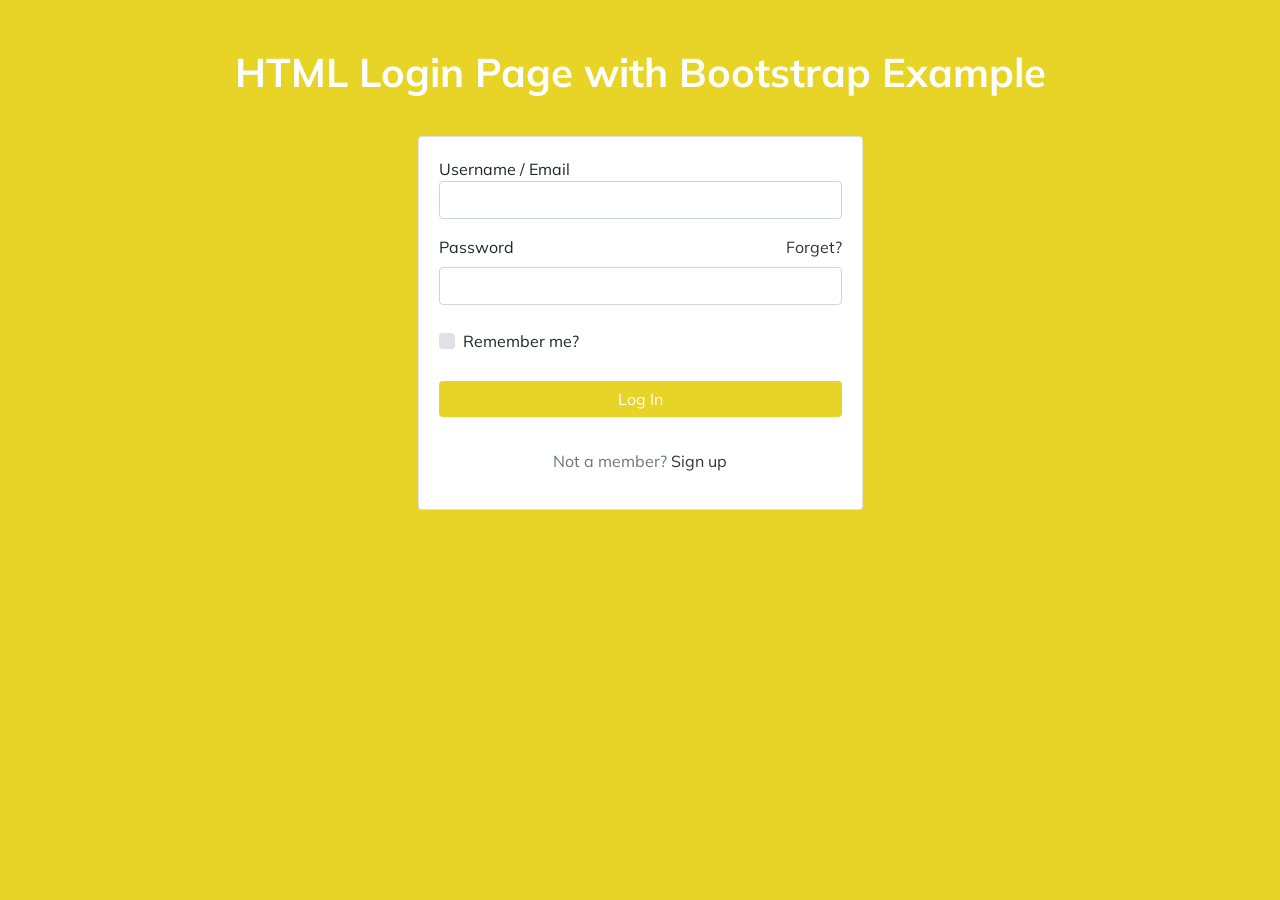
<file: ejemplosLogin/ej01.html>
<!DOCTYPE html>
<html lang="en" >
<head>
  <meta charset="UTF-8">
  <title>HTML Login Page with Bootstrap Example</title>
  <link rel='stylesheet' href='https://cdnjs.cloudflare.com/ajax/libs/twitter-bootstrap/4.1.3/css/bootstrap.min.css'>
  <link rel='stylesheet' href='https://fonts.googleapis.com/css?family=Muli'>
  <link rel="stylesheet" href="loginEstilo1.css">

</head>
<body>
<!-- partial:index.partial.html -->
<div class="pt-5">
  <h1 class="text-center">HTML Login Page with Bootstrap Example</h1>
  
<div class="container">
                <div class="row">
                    <div class="col-md-5 mx-auto">
                        <div class="card card-body">
                                                    
                            <form id="submitForm" action="/login" method="post" data-parsley-validate="" data-parsley-errors-messages-disabled="true" novalidate="" _lpchecked="1"><input type="hidden" name="_csrf" value="7635eb83-1f95-4b32-8788-abec2724a9a4">
                                <div class="form-group required">
                                    <lSabel for="username">Username / Email</lSabel>
                                    <input type="text" class="form-control text-lowercase" id="username" required="" name="username" value="">
                                </div>                    
                                <div class="form-group required">
                                    <label class="d-flex flex-row align-items-center" for="password">Password 
                                        <a class="ml-auto border-link small-xl" href="/forget-password">Forget?</a></label>
                                    <input type="password" class="form-control" required="" id="password" name="password" value="">
                                </div>
                                <div class="form-group mt-4 mb-4">
                                    <div class="custom-control custom-checkbox">
                                        <input type="checkbox" class="custom-control-input" id="remember-me" name="remember-me" data-parsley-multiple="remember-me">
                                        <label class="custom-control-label" for="remember-me">Remember me?</label>
                                    </div>
                                </div>
                                <div class="form-group pt-1">
                                    <button class="btn btn-primary btn-block" type="submit">Log In</button>
                                </div>
                            </form>
                            <p class="small-xl pt-3 text-center">
                                <span class="text-muted">Not a member?</span>
                                <a href="/signup">Sign up</a>
                            </p>
                        </div>
                    </div>
                </div>
            </div>
</div>
<!-- partial -->
  
</body>
</html>
</file>
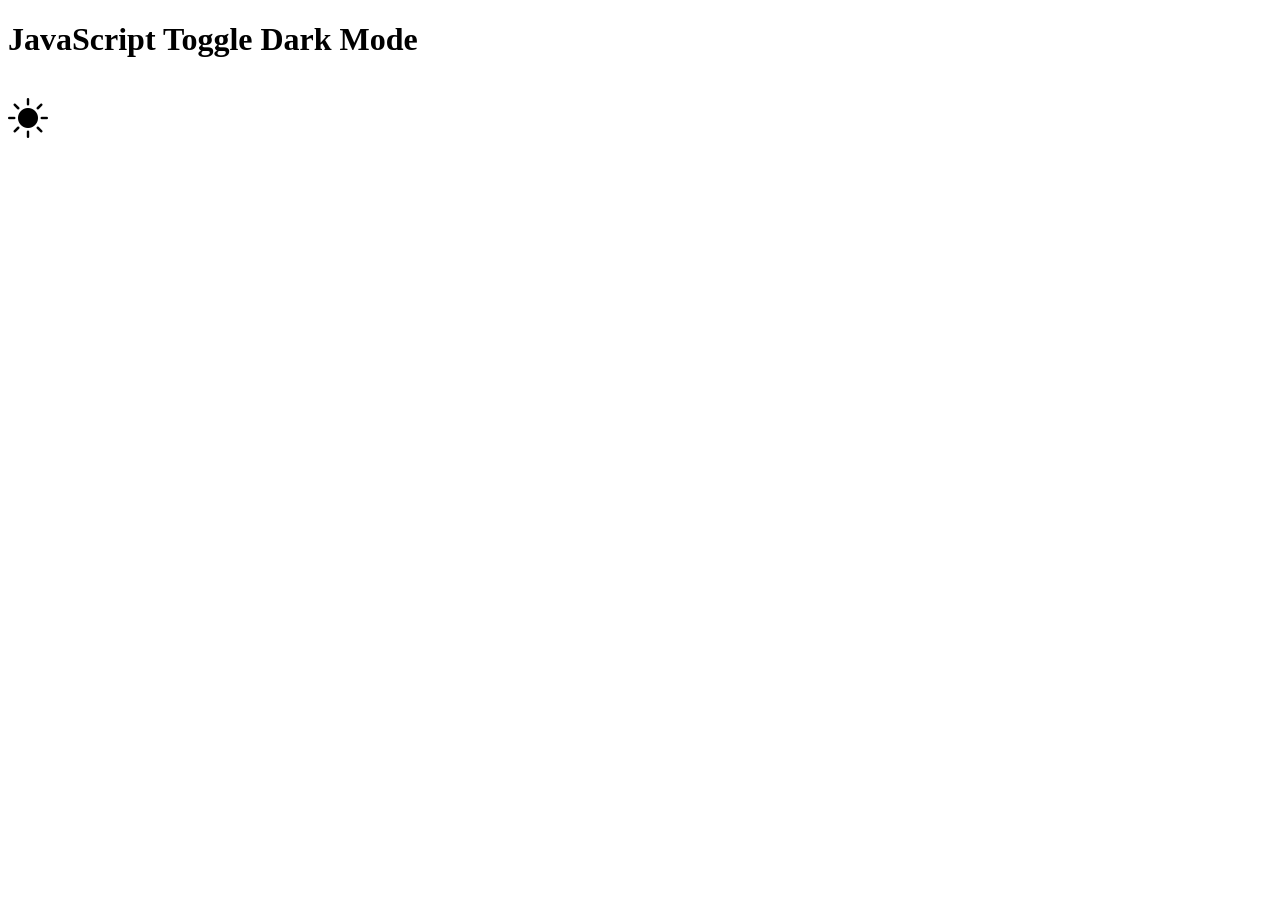
<file: estaticos/darkModeBtn/htmlTest.html>
<!DOCTYPE html>
<html lang="en">
<head>
    <meta charset="UTF-8">
    <meta http-equiv="X-UA-Compatible" content="IE=edge">
    <meta name="viewport" content="width=device-width, initial-scale=1.0">
    <title>JavaScript Toggle Dark Mode</title>
    <link rel="stylesheet" href="styleDarkMode.css">
    <script src="scriptDarkMode.js" defer></script>
    <link rel="stylesheet" href="https://cdn.jsdelivr.net/npm/bootstrap-icons@1.3.0/font/bootstrap-icons.css" />
</head>
<body>
    <h1>JavaScript Toggle Dark Mode</h1>
    <i class="bi bi-brightness-high-fill" id="toggleDark"></i>
</body>
</html>
</file>
<file: ejemplosLogin/loginEstilo1.css>
body{
  background: #E8D426 !important;
  font-family: 'Muli', sans-serif;
  
}
h1{
  color: #fff;
  padding-bottom: 2rem;
  font-weight: bold;
}
a{
  color: #333;
}
a:hover{
  color: #E8D426;
  text-decoration: none;
}
.form-control:focus {

    color: #000;
    background-color: #fff;
    border:2px solid #E8D426;
    outline: 0;
    box-shadow: none;

}

.btn{
  background: #E8D426;
  border: #E8D426;
}
.btn:hover {
  background: #E8D426;
  border: #E8D426;
}
</file>
<file: estaticos/darkModeBtn/styleDarkMode.css>
i{
    font-size: 40px;
    cursor: pointer;
    position: relative;
    transform: translate(-50%, -50%);
    line-height: 80px;
}

/* 
.sidebar-ul-li-a.bi-bi-brightness-high-fill{
  font-size: 18px;
  vertical-align: middle;
  transition: background 0.2s ease;
}
*/
</file>
